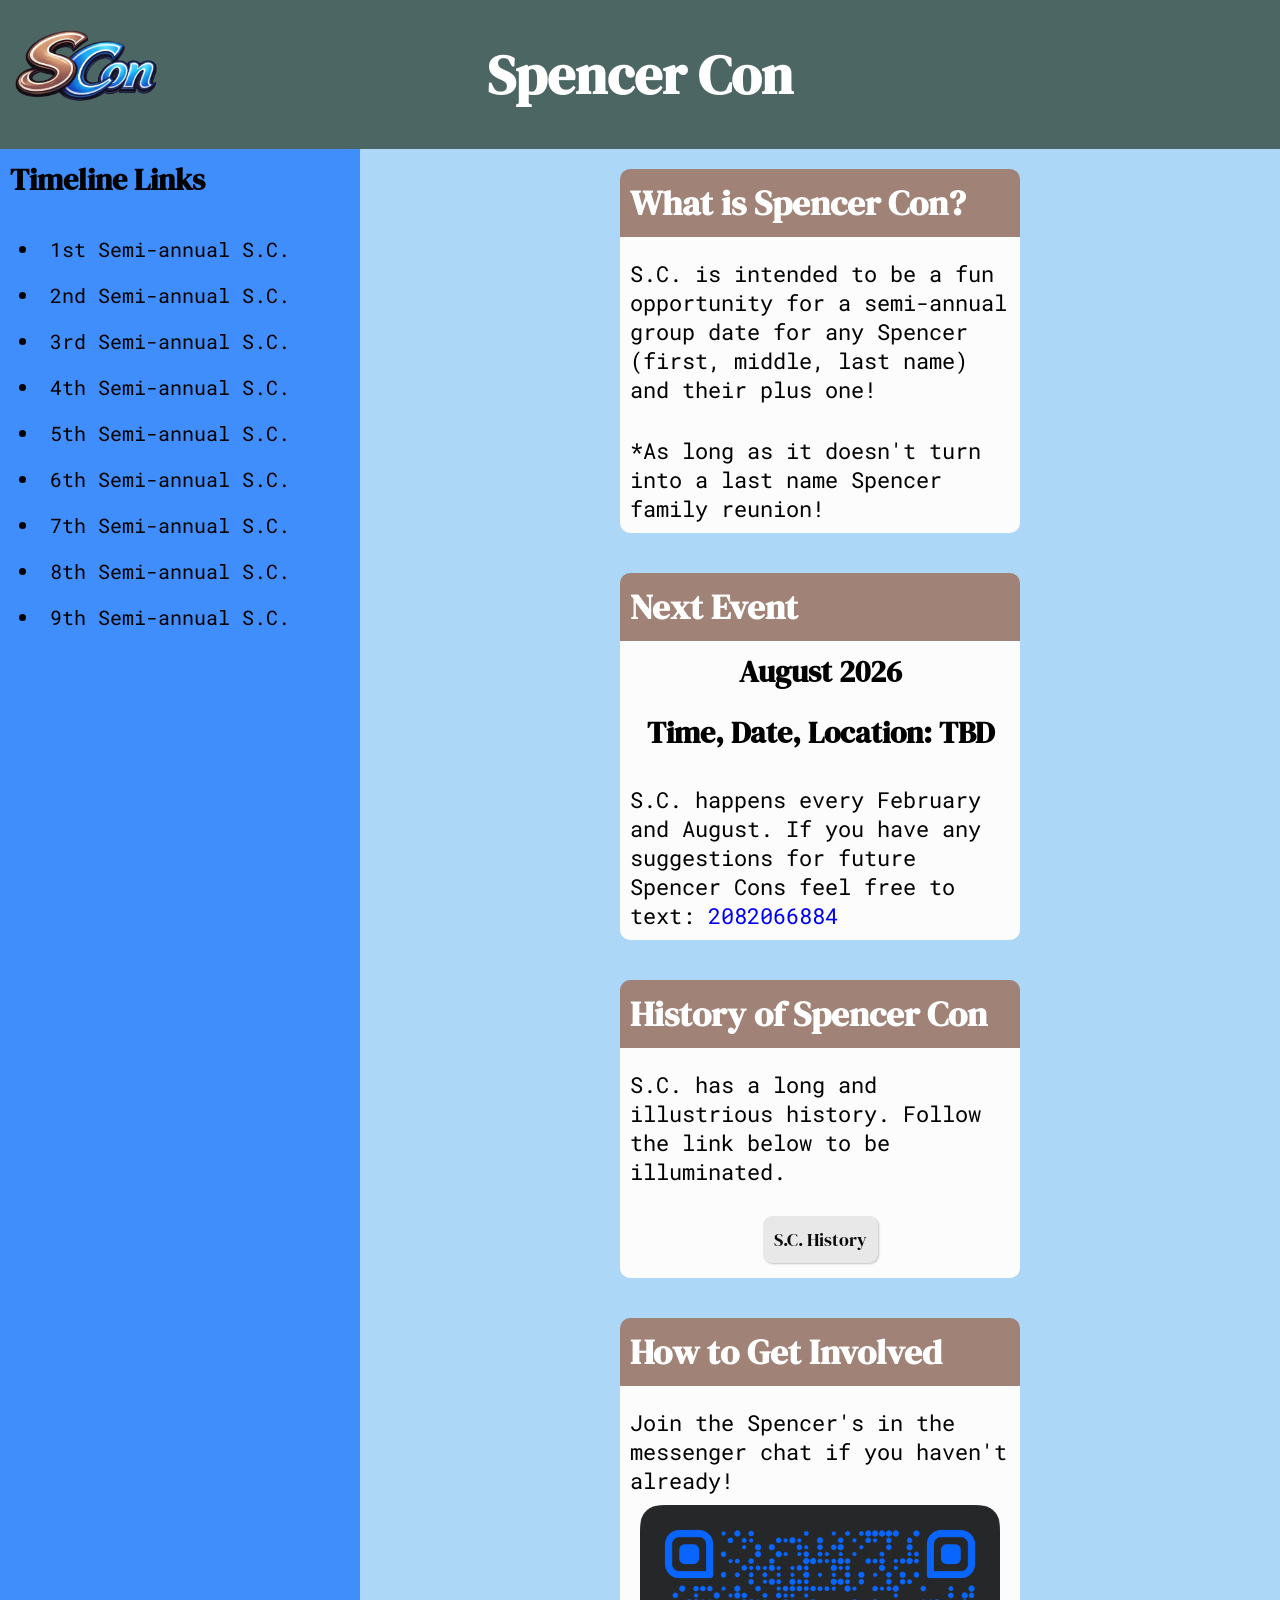
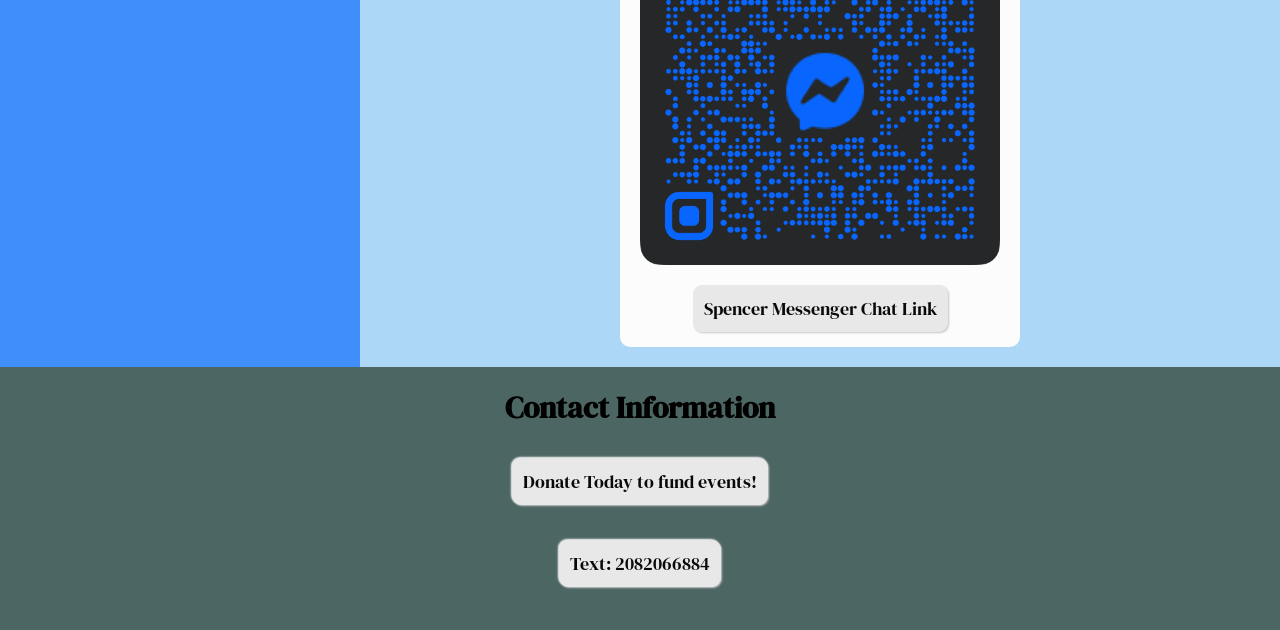
<file: index.html>
<!DOCTYPE html>
<html lang="en">
<head>
    <meta charset="UTF-8">
    <meta name="viewport" content="width=device-width, initial-scale=1.0">
    <link rel="stylesheet" href="styles.css">
    <link rel="icon" type="png" href="s_c_icon.png">
    <title>SpencerCon</title>

    <!-- Objective - Using my devtool demo font pairing! -->
    <link rel="preconnect" href="https://fonts.googleapis.com">
    <link rel="preconnect" href="https://fonts.gstatic.com" crossorigin>
    <link href="https://fonts.googleapis.com/css2?family=DM+Serif+Display:ital@0;1&family=Roboto+Mono:ital,wght@0,100..700;1,100..700&display=swap" rel="stylesheet">
</head>

<!-- Header -->
<header>
    <a class="home-icon" href="index.html" id="home-icon-animation">
        <img src="s_con.png" alt="Home Icon">
    </a>
    
    <div class="header-container">
        <h1 class="h1-header">
            Spencer Con
        </h1> 
        
    </div>

    <!-- This Header Section is for the Top Button -->
    <section id="header">
    </section>
</header>

<!-- Side Bar Navigation -->
<aside>
    <h3>Timeline Links</h3>

    <ul>
        <a href="history.html#SC1">
            <li class="nav-links">1st Semi-annual S.C.</li>
        </a>
        <a href="history.html#SC2">
            <li class="nav-links">2nd Semi-annual S.C.</li>
        </a>
        <a href="history.html#SC3">
            <li class="nav-links">3rd Semi-annual S.C.</li>
        </a>
        <a href="history.html#SC4">
            <li class="nav-links">4th Semi-annual S.C.</li>
        </a>
        <a href="history.html#SC5">
            <li class="nav-links">5th Semi-annual S.C.</li>
        </a>
        <a href="history.html#SC6">
            <li class="nav-links">6th Semi-annual S.C.</li>
        </a>
        <a href="history.html#SC7">
            <li class="nav-links">7th Semi-annual S.C.</li>
        </a>
        <a href="history.html#SC8">
            <li class="nav-links">8th Semi-annual S.C.</li>
        </a>
        <a href="history.html#SC9">
            <li class="nav-links">9th Semi-annual S.C.</li>
        </a>
    </ul>
    
</aside>


<!-- Body -->
<body>
    <!-- Main -->
    <main>
        <div class="main-container">
            <div class="main-card">
                <h2>What is Spencer Con?</h2>

                <p>
                    S.C. is intended to be a fun opportunity for a semi-annual group date for any Spencer (first, middle, last name) and their plus one!
                </p>
                <p>*As long as it doesn't turn into a last name Spencer family reunion!</p>
            </div>
            
            <div class="main-card">
                <h2>Next Event</h2>
                <h3>August 2026</h3>
                <h3>Time, Date, Location: TBD</h3>
                <p>S.C. happens every February and August. If you have any suggestions for future Spencer Cons feel free to text: <a href="sms:2082066884">2082066884</a> </p>
            </div>
            
            <div class="main-card">
                <h2>History of Spencer Con</h2>
                <p>S.C. has a long and illustrious history. Follow the link below to be illuminated.</p>

                <a href="history.html">
                    <button>S.C. History</button>
                </a>
            </div>
            
            <div class="main-card">
                <h2>How to Get Involved</h2>

                <p>
                    Join the Spencer's in the messenger chat if you haven't already!
                </p>

                <img src="spencer_messenger_qr_code.png" alt="Spencer Messenger QR Code">

                <a target="_blank" href="https://m.me/j/AbYr_AQEyQMkCAcX/?send_source=gc:copy_invite_link_c"> 
                    <button>Spencer Messenger Chat Link</button>
                </a>
            </div>
        </div>
    </main>
</body>

<!-- Footer -->
<footer>
    <div class="footer-container">
        <h3>Contact Information</h3>
        
        <a target="_blank" href="https://venmo.com/u/Spencer-Kimball-20">
            <button>
                Donate Today to fund events!
            </button>
        </a>
        
        <a href="sms:2082066884">
            <button>Text: 2082066884</button>
        </a>
    </div>

    <br>
    
</footer>

</html>
</file>
<file: styles.css>
/* ***************************************************************************************** */
/* Objective - Dev Tool demo from classmate -> Coolors palette using lock feature: */
/* ***************************************************************************************** */
:root {
  --icy-blue: #add7f6ff;
  --dusty-taupe: #a18276ff;
  --blue-energy: #3f8efcff;
  --granite: #4c6663ff;
  --tan: #dab785ff;
}


/* ***************************************************************************************** */
/* Objective - My Dev Tool Demo font pairing CSS Code */
/* ***************************************************************************************** */
.dm-serif-display-regular {
  font-family: "DM Serif Display", serif;
  font-weight: 500;
  font-style: normal;
}

.dm-serif-display-regular-italic {
  font-family: "DM Serif Display", serif;
  font-weight: 500;
  font-style: italic;
}


.roboto-mono {
  font-family: "Roboto Mono", monospace;
  font-optical-sizing: auto;
  font-weight: 400;
  font-style: normal;
}

/* ************************************************************************************************************************** */
/* ***************** Objective - Including On Load Animations ************************************ */
/* ************************************************************************************************************************** */

/* Animation for the Cards */
.flip-in-hor-bottom {
	animation: flip-in-hor-bottom 0.5s cubic-bezier(0.250, 0.460, 0.450, 0.940) both;
}

@keyframes flip-in-hor-bottom {
  0% {
    transform: rotateX(80deg);
    opacity: 0;
  }
  100% {
    transform: rotateX(0);
    opacity: 1;
  }
}

/* Animation for the H1 Tag */
.bounce-in-top {
	animation: bounce-in-top 1s both;
}

@keyframes bounce-in-top {
  0% {
    transform: translateY(-500px);
    animation-timing-function: ease-in;
    opacity: 0;
  }
  38% {
    transform: translateY(0);
    animation-timing-function: ease-out;
    opacity: 1;
  }
  55% {
    transform: translateY(-65px);
    animation-timing-function: ease-in;
  }
  72% {
    transform: translateY(0);
    animation-timing-function: ease-out;
  }
  81% {
    transform: translateY(-28px);
    animation-timing-function: ease-in;
  }
  90% {
    transform: translateY(0);
    animation-timing-function: ease-out;
  }
  95% {
    transform: translateY(-8px);
    animation-timing-function: ease-in;
  }
  100% {
    transform: translateY(0);
    animation-timing-function: ease-out;
  }
}

/* Animation for the Nav Buttons on the Bottom */
.slide-in-left {
	animation: slide-in-left 0.5s cubic-bezier(0.250, 0.460, 0.450, 0.940) forwards;
}

@keyframes slide-in-left {
  0% {
    transform: translateX(-1000px);
    opacity: 0;
  }
  100% {
    transform: translateX(0);
    opacity: 1;
  }
}

.slide-in-right {
	animation: slide-in-right 0.5s cubic-bezier(0.250, 0.460, 0.450, 0.940) both;
}

@keyframes slide-in-right {
  0% {
    transform: translateX(1000px);
    opacity: 0;
  }
  100% {
    transform: translateX(0);
    opacity: 1;
  }
}

/* Animation for the Main SCon Icon */
.swirl-in-fwd {
	animation: swirl-in-fwd 2s cubic-bezier(0.550, 0.085, 0.680, 0.530) both;
}

@keyframes swirl-in-fwd {
  0% {
    transform: rotate(-540deg) scale(0);
    opacity: 0;
  }
  100% {
    transform: rotate(0) scale(1);
    opacity: 1;
  }
}

/* ************************************************************************************************************************* */
/* ************************************************ Main/Default Setup ************************************************ */
/* ************************************************************************************************************************* */
/* Grid Set up */
body {
  margin: 0px;
  min-height: 100vh;
  display: grid;
  
  /* Use `grid-template` to control the sizing of these areas. */
  /* grid-template-columns: 1fr; */
  grid-template: auto 1fr auto / minmax(375px, 800px) 1fr;

  /* Use `grid-template-areas` to define four named areas: `header`, `main`, `sidebar`, `footer`. */
  grid-template-areas:
    "header"
    "main"
    "footer";
    gap: 0;
    box-sizing: border-box;
}

/* ************************************************************************************************************************* */
/* ************************************************ Headers ************************************************ */
/* ************************************************************************************************************************* */

h1 {
  font-size: 30px;
  color: white;
  font-family: "DM Serif Display", serif;
  animation: bounce-in-top 2s;
}

.h1-header {
  color: white;
  font-family: "DM Serif Display", serif;
  animation: bounce-in-top 2s;
  text-align: center;
  width: auto;
  display: inline-block;
}

.h1-main {
  font-size: 30px;
  color: black;
  font-family: "DM Serif Display", serif;
  animation: bounce-in-top 2s;
}

h2 {
  font-size: 25px;
  color: white;
  font-family: "DM Serif Display", serif;
  background-color: var(--dusty-taupe);
  border-radius: 10px 10px 0px 0px;
  margin: 0px 0 0px 0;
  padding: 10px;
  width: 300px;
}

h3 {
  margin: 0 auto;
  font-family: "DM Serif Display", serif;
  font-size: 30px;
  padding: 10px;
}

p {
  font-family: "Roboto Mono", monospace;
  margin-left: 10px;
  margin-bottom: 10px;
  margin-right: 10px;
  padding-top: 0px;
}

li {
  font-family: "Roboto Mono", monospace;
  font-size: 20px;
  padding: 10px;
  color: black;
}


/* ************************************************************************************************************************* */
/* ************************************************ Page Format ************************************************ */
/* ************************************************************************************************************************* */
header {
  background-color: var(--granite);
  grid-area: header;
  font-size: 30px;
  display: flex;
}

aside {
  background-color: var(--blue-energy);
  grid-area: sidebar;
  align-items: center;
  display: none;
}

main {
  background-color: var(--icy-blue);
  grid-area: main;
}

footer {
  grid-area: footer;
  background-color: var(--granite);
  box-sizing: border-box;
  padding: 10px;
}


/* ************************************************************************************************************************** */
/* ***************************************** Objective - Adding Neumorphism to the Button *********************************** */
/* ************************************************************************************************************************** */
button {
  font-family: "DM Serif Display", serif;
  font-size: 25px;
  
  color: #090909;
  font-size: 18px;
  border-radius: 0.5em;
  background: #e8e8e8;
  cursor: pointer;
  border: 1px solid #e8e8e8;
  transition: all 0.3s;
  box-shadow: 1px 1px 2px #c5c5c5, -1px -1px 2px #ffffff;
  
  padding: 10px;
  margin-bottom: 15px;
  margin-top: 20px;
}

button:active {
  color: #666;
  box-shadow: inset 4px 4px 12px #c5c5c5, inset -4px -4px 12px #ffffff;
}

button:hover {
  transform: scale(1.1);
}

.floating-btn {
  position: fixed;
  bottom: 20px;
  right: 20px;
  font-size: 25px;
  /* border: var(--tan); */
  border-radius: 8px;
  background-color: white;
  /* background-color: var(--dusty-taupe); */
  color: black;
  cursor: pointer;

  z-index: 1000;
}

#top-btn {
  animation: slide-in-left 2.5s;
}

.floating-btn:hover {
  transform: scale(1.2);
}

#home-icon-animation {
  animation: swirl-in-fwd 2.5s;
}

/* *************************************************** */
/* Floating Links to Each SpencerCon Event*/
/* *************************************************** */
#sc1-btn {
  left: 10px;
  width: fit-content;
  animation: slide-in-left 1s;
  /* border: solid black 2px; */
}

#sc3-btn {
  left: 50px;
  width: fit-content;
  animation: slide-in-left 1.2s;
}

#sc5-btn {
  left: 90px;
  width: fit-content;
  animation: slide-in-left 1.4s;
}

#sc7-btn {
  left: 130px;
  width: fit-content;
  animation: slide-in-left 1.6s;
}

#sc9-btn {
  left: 170px;
  width: fit-content;
  animation: slide-in-left 1.8s;
}

a {
  text-decoration: none;
}


/* ************************************************************************************************************************** */
/*  ************************************* Containers ********************************************** */
/* ************************************************************************************************************************** */
.header-container {
  display: flex;
  align-items: center;
  justify-content: center;
  position: relative;
  margin: 0 auto;
}

.footer-container {
  display: flex;
  align-items: center;
  justify-content: center;
  margin: 0 auto;
  position: relative;
  flex-direction: column;
}

.home-icon {
  position: absolute;
  left: 15px;
  top: 20px;
}

.home-icon img {
  height: 2rem;
  width: auto;
  display: inline-block;
}

.home-icon:hover {
  transform: scale(1.2);
}

.nav-links:hover {
  transform: scale(1.2);
  font-family: "DM Serif Display", serif;
}


/* Containers for the main element */
.main-container {
  align-items: center;
  margin: 0 auto;
  display: flex;
  flex-direction: column;
  flex-wrap: wrap;
  
}

/* Containers for the History.html */
.history-container {
  margin: 20px;
  display: flex;
  flex-direction: column;
  flex-wrap: wrap;
}

.img-history-container {
  display: flex;
  flex-direction: column;
}



/* ************************************************************************************************************************** */
/* ************************************************ Cards ********************************************************** */
/* ************************************************************************************************************************** */

.main-card {
  background-color: rgb(251, 252, 251);
  display: flex;
  flex-direction: column;
  border-radius: 20px 20px 10px 10px;
  width: 320px;
  height: auto;
  margin-top: 10px;
  margin-bottom: 10px;
  align-items: center;
  animation: flip-in-hor-bottom 1.5s;
}

.main-card img {
  width: 90%;
  height: auto;
  object-fit: cover;
}


.img-history, .history-video {
  width: 20rem;
}

.img-history {
  border-radius: 50px; 
  padding: 20px;
  max-height: 1000px;
}

.history-video {
  padding: 20px;
  max-height: 1000px;
}


/* ******************************************************************************************************************************* */
/* *************** Bootstrap Media Breakpoints ****************************** */
/* ******************************************************************************************************************************* */

/* Small Screen */
@media screen and (min-width: 576px) {
  body {
    margin: 0;
    min-height: 100vh;
    display: grid;
    
    /* Use `grid-template` to control the sizing of these areas. */
    grid-template: auto 1fr auto / minmax(275px, 360px) 1fr;

    /* Use `grid-template-areas` to define four named areas: `header`, `main`, `sidebar`, `footer`. */
    grid-template-areas:
      "header header"
      "main main"
      "footer footer";
      gap: 0;
      box-sizing: border-box;
  }

  .main-card {
    width: 340px;
  }

  h2 {
    width: 320px;
    font-size: 30px;
  }

  h1 {
    font-size: 45px;
  }

  h1-main {
    font-size: 35px;
  }

  p {
    font-size: 20px;
  }

  .img-history, .history-video {
    width: 25rem;
  }


}

/* Medium Screen */
@media screen and (min-width: 768px) {
  body {
    /* margin: 0; */
    min-height: 100vh;
    /* min-width: 100vw; */
    display: grid;
    
    /* Use `grid-template` to control the sizing of these areas. */
    /* grid-template: auto 1fr auto / minmax(275px, 340px) 1fr; */

    /* Use `grid-template-areas` to define four named areas: `header`, `main`, `sidebar`, `footer`. */
    grid-template-areas:
      "header header"
      "main main"
      "footer footer";
      gap: 0;
      box-sizing: border-box;
  }

  .main-card {
    width: 380px;
  }

  h1 {
    font-size: 55px;
  }

  h1-main {
    font-size: 45px;
  }

  h2 {
    width: 360px;
    font-size: 35px;
  }

  p {
    font-size: 22px;
  }

  .img-history, .history-video {
    width: 30rem;
  }
}

/* Large Screen */
@media screen and (min-width: 992px) {
    body {
    margin: 0 auto;
    min-height: 100vh;
    display: grid;

    /* Use `grid-template-areas` to define four named areas: `header`, `main`, `sidebar`, `footer`. */
    grid-template-areas:
      "header header"
      "sidebar main"
      "footer footer";
      gap: 0;
      box-sizing: border-box;
  }

  .main-card {
    width: 400px;
  }

  h1 {
    font-size: 55px;
  }

  h1-main {
    font-size: 50px;
  }

  h2 {
    width: 380px;
    font-size: 35px;
  }


  p {
    font-size: 22px;
  }

  aside {
    background-color: var(--blue-energy);
    grid-area: sidebar;
    align-items: center;
    display:block;

  }

  .home-icon img {
    height: 3.7rem;
  }

  .home-icon {
    position: absolute;
    left: 15px;
    top: 25px;
  }
}



/* Extra Large Screen */
@media screen and (min-width: 1200px) {  
  .main-container {
    /* align-items: center; */
    margin: 0 auto;
    display: flex;
    flex-direction: column;
  }

  .main-card {
    /* padding: 20px; */
    margin: 20px;
  }

  aside {
    background-color: var(--blue-energy);
    grid-area: sidebar;
    align-items: center;
  }

  .img-history, .history-video {
    width: 40rem;
  }

  .home-icon img {
    height: 4.5rem;
  }

  .home-icon {
    position: absolute;
    left: 15px;
    top: 30px;
  }
}

/* Extra Extra Large Screen */
@media screen and (min-width: 1400px) {
  .main-container {
    flex-direction: row;
  }

  aside {
    background-color: var(--blue-energy);
    grid-area: sidebar;
    align-items: center;
  }

  .img-history, .history-video {
    width: 45rem;
  }

  li {
    font-size: 1.4rem;
  }
}

/* Largest Screen */
@media screen and (min-width: 2400px) {
  .main-container {
    flex-direction: row;
  }

  aside {
    background-color: var(--blue-energy);
    grid-area: sidebar;
    align-items: center;
  }

  .img-history, .history-video {
    width: 60rem;
  }

  li {
    font-size: 1.5rem;
  }
}
</file>
